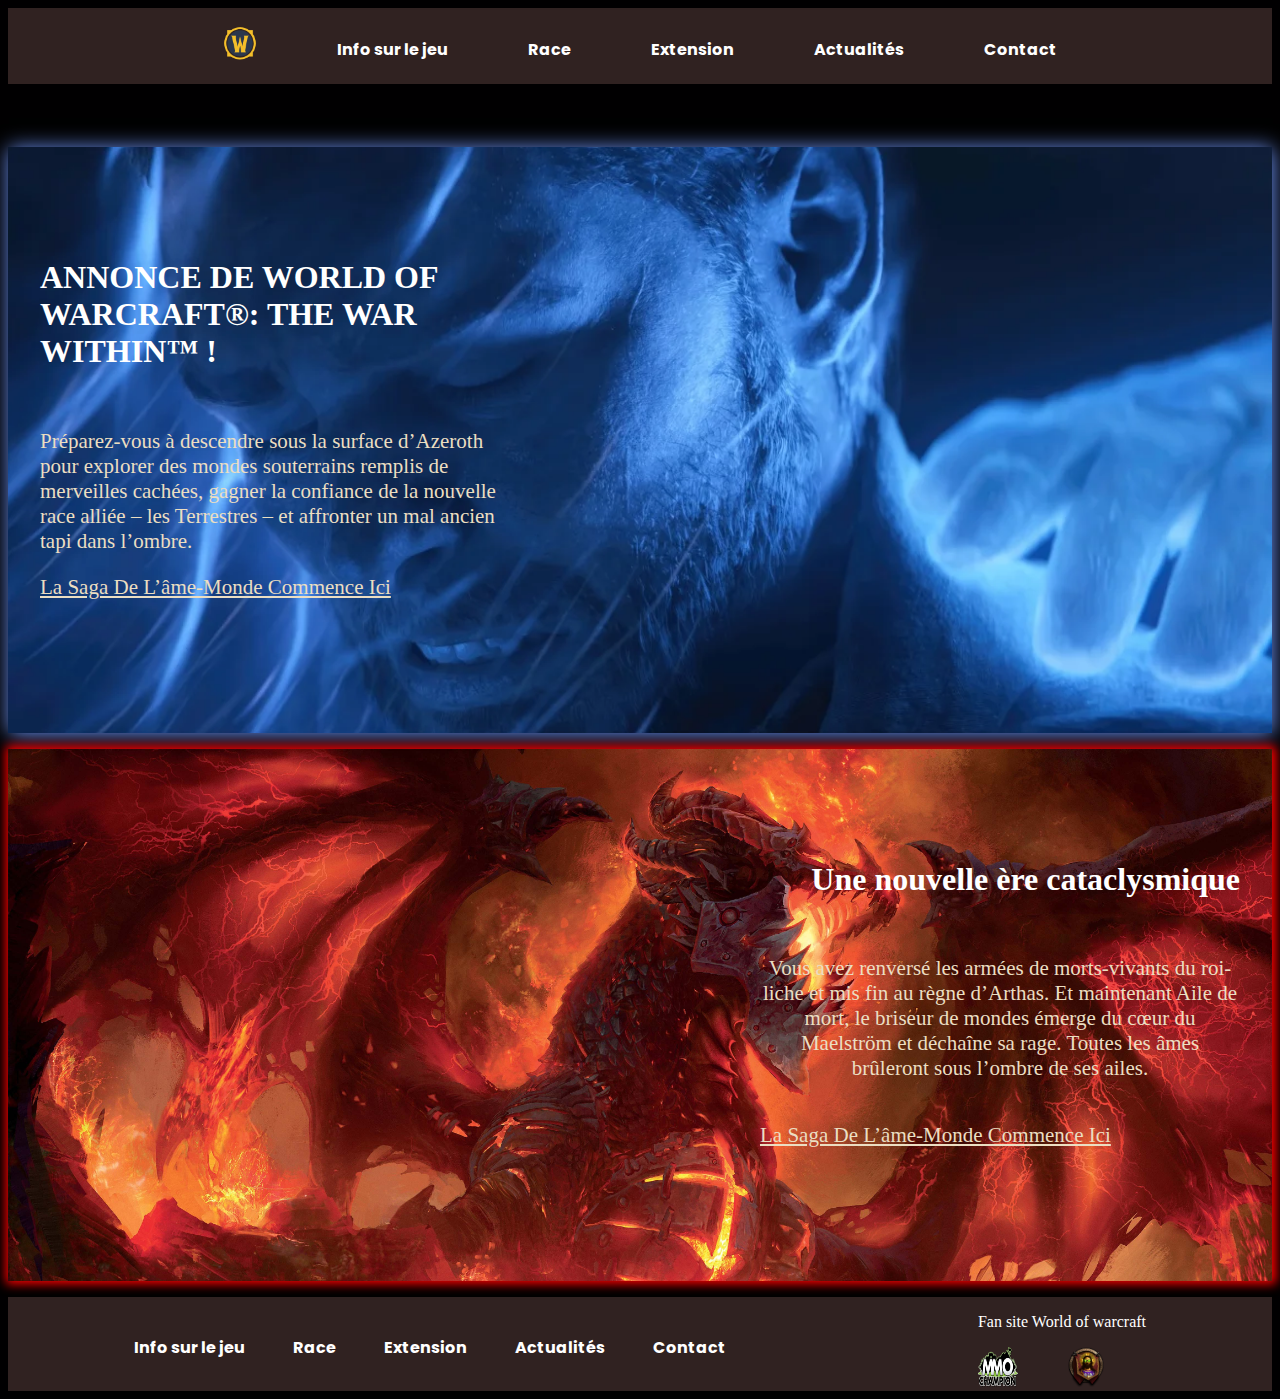
<file: index.html>
<!DOCTYPE html>
<html lang="fr">

<head>
    <meta charset="UTF-8">
    <meta http-equiv="X-UA-Compatible" content="IE=edge">
    <meta name="viewport" content="width=device-width, initial-scale=1.0">
    <link rel="stylesheet" href="fansite.css">
    <title>Accueil</title>
</head>

<body>
    <header class="d--flex ai--c jc--sa f--wrap">
        <nav class="navbar d--flex ">  
            <ul class="navbar__links d--flex ai--c">    
                <a href="index.html" aria-label="lien vers info">
                    <button class="logo" type="submit">
                        <img class="d--flex as--c" src="images/wow.png" alt="bouton wow" height="40">
                    </button>
                </a>
                <li class="navbar__link d--flex"><a href="index.html" aria-label="lien vers info">Info sur le jeu</a></li>
                <li class="navbar__link d--flex"><a href="race.html" aria-label="lien vers compte">Race</a></li>
                <li class="navbar__link d--flex"><a href="extension.html" aria-label="lien vers extension">Extension</a></li>
                <li class="navbar__link d--flex"><a href="actualite.html" aria-label="lien vers Actualités">Actualités</a></li>
                <li class="navbar__link d--flex"><a href="contact.html" aria-label="lien vers contact">Contact</a></li>
            </ul>   
          </nav>
    </header>

    <main class="main-index">    
        <div class="premier-contenair d--flex f--wrap fd--c">
            <h1 class="titre-article d--flex">ANNONCE DE WORLD OF WARCRAFT®: THE WAR WITHIN™ !</h1>
            <div class="premierpost d--flex f--wrap fd--c ac--c">
                <article class=" description-un">
                       <p>Préparez-vous à descendre sous la surface d’Azeroth pour explorer des mondes souterrains remplis de merveilles cachées, 
                        gagner la confiance de la nouvelle race alliée – les Terrestres – et affronter un mal ancien tapi dans l’ombre.</p>
                   <p class="titrep"><a href="actualite.html">La Saga De L’âme-Monde Commence Ici</a></p>
                </article>
            </div>   
        </div>

        <div class="second-contenair d--flex fd--c">
            <h1 class="d--flex jc--e">Une nouvelle ère cataclysmique</h1>
            <div class="secondpost d--flex as--e">
                <article class=" description-deux d--flex jc--e fd--c ai--e">
                       <p>Vous avez renversé les armées de morts-vivants du roi-liche et mis fin au règne d’Arthas.
                         Et maintenant Aile de mort, le briseur de mondes émerge du cœur du Maelström et déchaîne sa rage. 
                        Toutes les âmes brûleront sous l’ombre de ses ailes.
                    </p>
                   <p class="titrep d--flex" ><a href="extension.html">La Saga De L’âme-Monde Commence Ici</a></p>
                </article>
            </div>   
        </div>
    </main>

    <footer class="d--flex jc--sa">
        <ul class="footer-lien">
            <li class="navbar__link d--flex"><a href="index.html" aria-label="lien vers info">Info sur le jeu</a></li>
            <li class="navbar__link d--flex"><a href="race.html" aria-label="lien vers compte">Race</a></li>
            <li class="navbar__link d--flex"><a href="extension.html" aria-label="lien vers extension">Extension</a></li>
            <li class="navbar__link d--flex"><a href="actualite.html" aria-label="lien vers Actualités">Actualités</a></li>
            <li class="navbar__link d--flex"><a href="contact.html" aria-label="lien vers contact">Contact</a></li>
        </ul>
        <div class="fan-site">
            <div>
                <p>Fan site World of warcraft</p>
            </div>
            <div class="icone-footer d--flex ai--c">
                <a href="https://www.mmo-champion.com/content/" target="_blank"><img src="images/mmo.webp" width="40" height="40" alt="site mmo champion"></a>
                <a href="https://www.mamytwink.com/" target="_blank"><img src="images/mamy.png" width="40" height="40" alt="site mamytwink"></a>
            </div>
        </div>
    </footer>
</body>

</html>
</file>
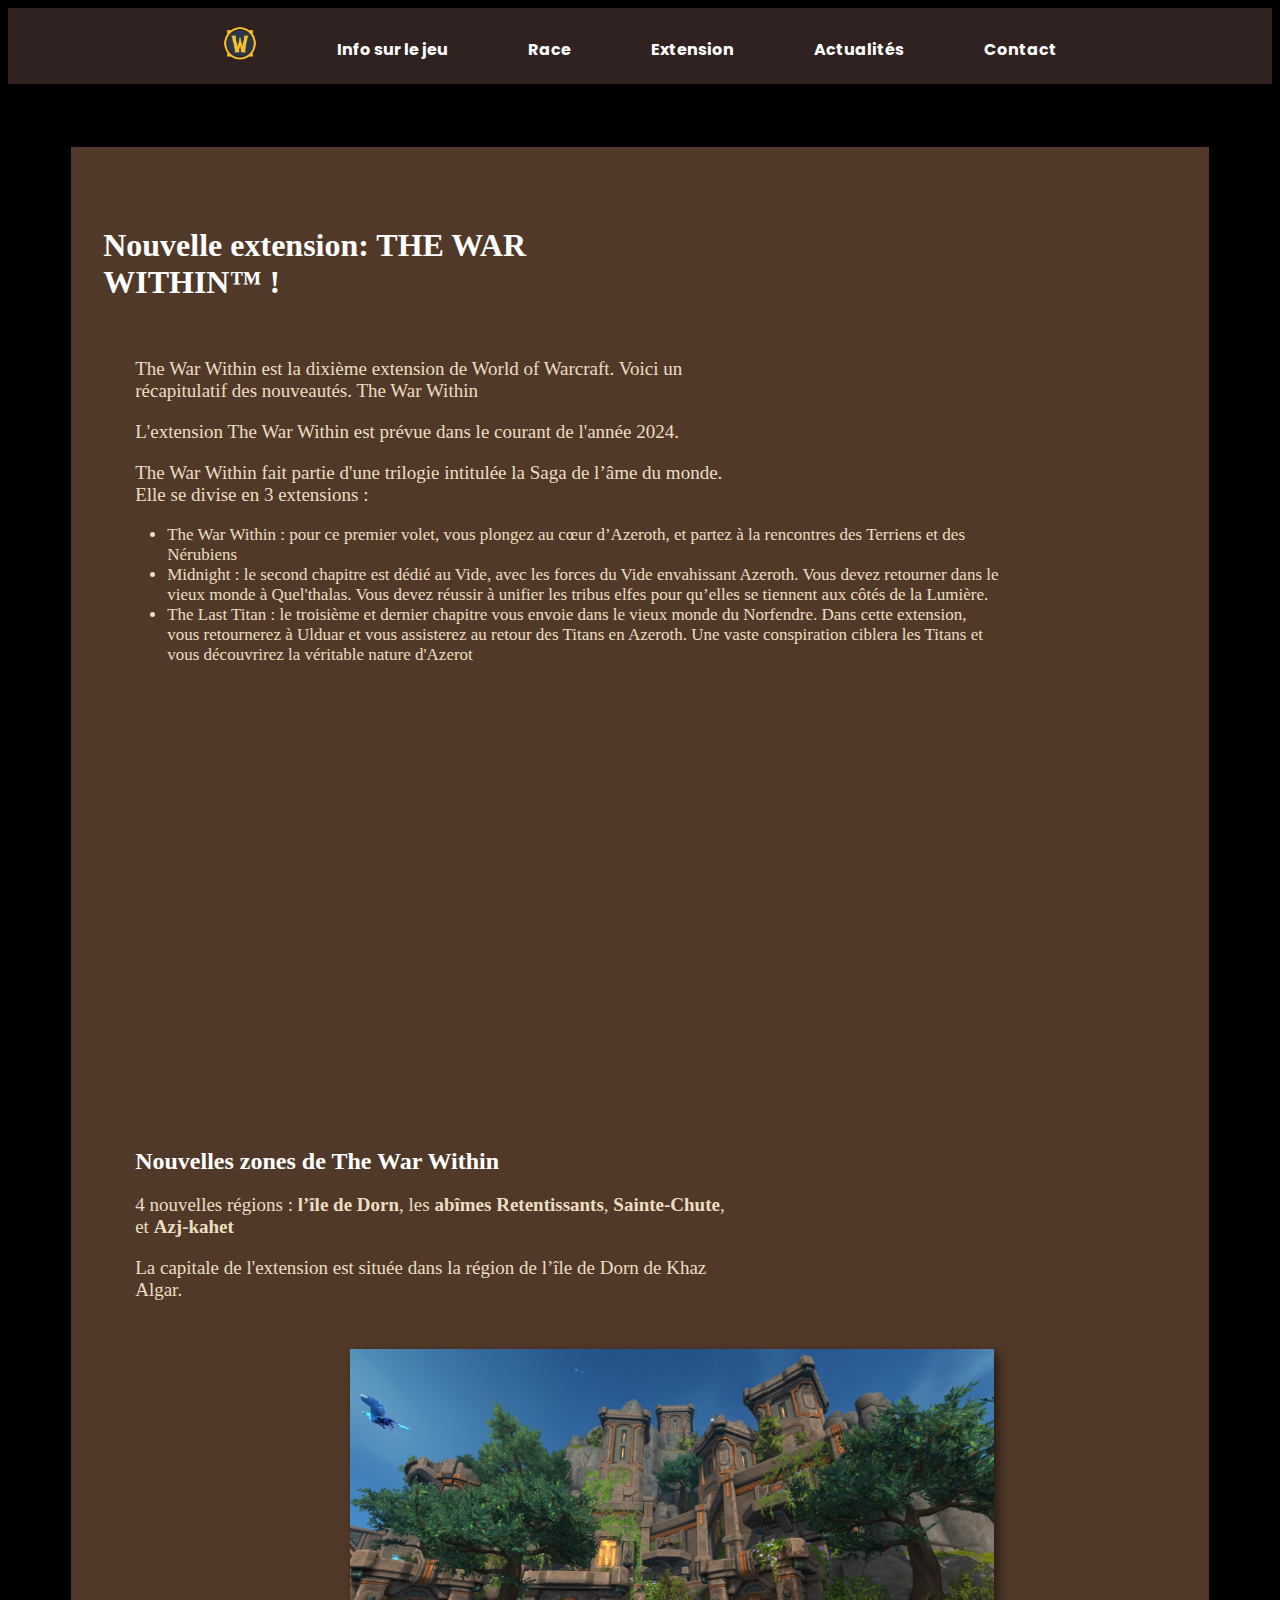
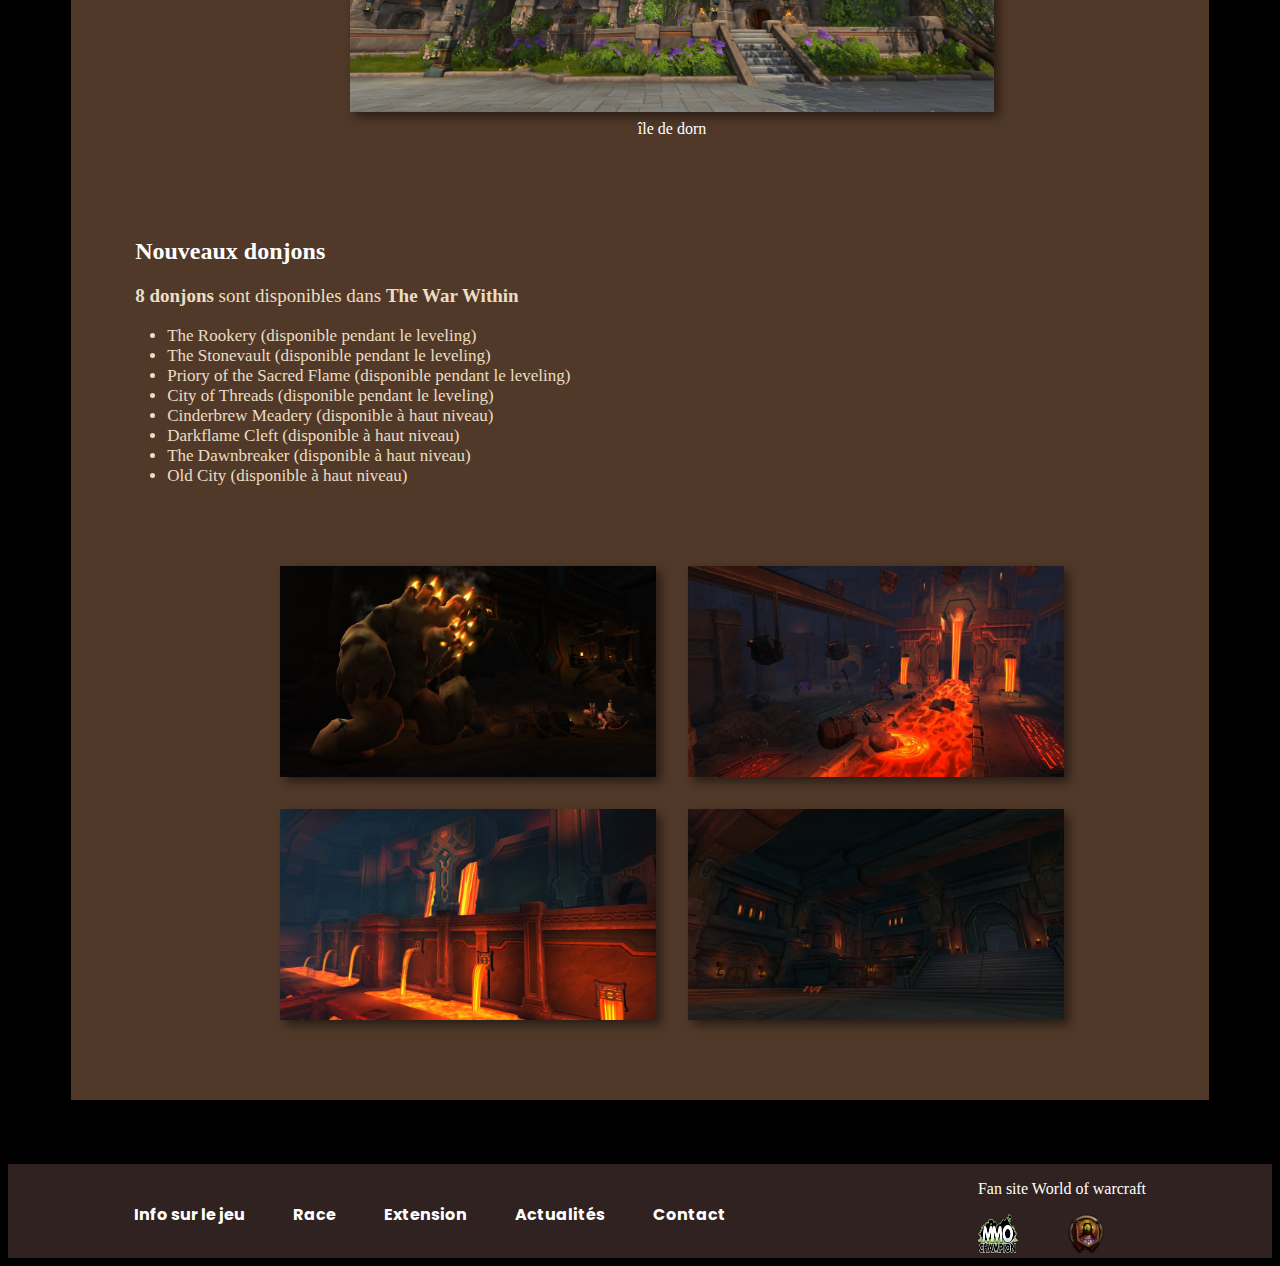
<file: actualite.html>
<!DOCTYPE html>
<html lang="fr">

<head>
    <meta charset="UTF-8">
    <meta http-equiv="X-UA-Compatible" content="IE=edge">
    <meta name="viewport" content="width=device-width, initial-scale=1.0">
    <link rel="stylesheet" href="fansite.css">
    <title>Accueil</title>
</head>

<body>
    <header class="d--flex ai--c jc--sa f--wrap">
        <nav class="navbar d--flex ">  
            <ul class="navbar__links d--flex ai--c">   
                <a href="index.html" aria-label="lien vers info">
                    <button class="logo" type="submit">
                        <img class="d--flex as--c" src="images/wow.png" alt="bouton wow" height="40">
                    </button>
                </a>
                <li class="navbar__link d--flex"><a href="index.html" aria-label="lien vers info">Info sur le jeu</a></li>
                <li class="navbar__link d--flex"><a href="race.html" aria-label="lien vers compte">Race</a></li>
                <li class="navbar__link d--flex"><a href="extension.html" aria-label="lien vers extension">Extension</a></li>
                <li class="navbar__link d--flex"><a href="actualite.html" aria-label="lien vers Actualités">Actualités</a></li>
                <li class="navbar__link d--flex"><a href="contact.html" aria-label="lien vers contact">Contact</a></li>
            </ul>   
          </nav>
    </header>

    <main class="main-actu">
        <div class="actu-contenair d--flex f--wrap fd--c">
            <h1 class="titre-extension d--flex">Nouvelle extension: THE WAR WITHIN™ !</h1>
            <div class="premierpost d--flex f--wrap fd--c ac--c">
                <article class=" new-ext">
                       <p>The War Within est la dixième extension de World of Warcraft. Voici un récapitulatif des nouveautés.
                        The War Within</p>
                        <p>L'extension The War Within est prévue dans le courant de l'année 2024.</p>
                        <p>The War Within fait partie d'une trilogie intitulée la Saga de l’âme du monde. Elle se divise en 3 extensions :</p>
                            <ul>
                                <li>The War Within : pour ce premier volet, vous plongez au cœur d’Azeroth, 
                                    et partez à la rencontres des Terriens et des Nérubiens
                                </li>
                                <li>Midnight : le second chapitre est dédié au Vide, avec les forces du Vide envahissant Azeroth.
                                     Vous devez retourner dans le vieux monde à Quel'thalas. 
                                     Vous devez réussir à unifier les tribus elfes pour qu’elles se tiennent aux côtés de la Lumière.
                                </li>
                                <li>The Last Titan : le troisième et dernier chapitre vous envoie dans le vieux monde du Norfendre. 
                                    Dans cette extension, vous retournerez à Ulduar et vous assisterez au retour des Titans en Azeroth.
                                     Une vaste conspiration ciblera les Titans et vous découvrirez la véritable nature d'Azerot
                                </li>
                            </ul>
                </article>

                 <div class="cinematic">
                    <iframe class="video-trois" width="560" height="315" src="https://www.youtube.com/embed/o03STclgxSc" frameborder="0" allowfullscreen></iframe>
                </div>

                <article class=" new-ext">
                     <h2>Nouvelles zones de The War Within</h2>
                        <p>4 nouvelles régions : <b>l’île de Dorn</b>, les <b>abîmes Retentissants</b>, <b>Sainte-Chute</b>, et <b>Azj-kahet</b></p>
                        <p>La capitale de l'extension est située dans la région de l’île de Dorn de Khaz Algar.</p>
                        <div class="dorn d--flex fd--c ai--c">
                            <img src="images/ile-de-dorn-04.jpg" alt="ile dorn" width="60%">
                            <figcaption>île de dorn </figcaption>
                        </div> 
                </article>

                 <article class="new-ext art3">
                    <h2>Nouveaux donjons</h2>
                     <p><b>8 donjons</b> sont disponibles dans <b>The War Within</b></p>
                        <ul>
                            <li>The Rookery (disponible pendant le leveling)</li>
                            <li>The Stonevault (disponible pendant le leveling)</li>
                            <li>Priory of the Sacred Flame (disponible pendant le leveling)</li>
                            <li>City of Threads (disponible pendant le leveling)</li>
                            <li>Cinderbrew Meadery (disponible à haut niveau)</li>
                            <li>Darkflame Cleft (disponible à haut niveau)</li>
                            <li>The Dawnbreaker (disponible à haut niveau)</li>
                            <li>Old City (disponible à haut niveau)</li>
                        </ul>
                    <div class="donjon d--flex f--wrap jc--c">
                        <img src="images/donjon-the-war-within-04.jpg" width="35%" alt="image donjon">
                        <img src="images/donjon-the-war-within-03.jpg" width="35%" alt="image donjon">
                        <img src="images/donjon-the-war-within-02.jpg" width="35%" alt="image donjon">
                        <img src="images/donjon-the-war-within-01.jpg" width="35%" alt="image donjon">
                    </div>
                </article>
            </div>   
        </div>
    </main>

    <footer class="d--flex jc--sa">
        <ul class="footer-lien">
            <li class="navbar__link d--flex"><a href="index.html" aria-label="lien vers info">Info sur le jeu</a></li>
            <li class="navbar__link d--flex"><a href="race.html" aria-label="lien vers compte">Race</a></li>
            <li class="navbar__link d--flex"><a href="extension.html" aria-label="lien vers extension">Extension</a></li>
            <li class="navbar__link d--flex"><a href="actualite.html" aria-label="lien vers Actualités">Actualités</a></li>
            <li class="navbar__link d--flex"><a href="contact.html" aria-label="lien vers contact">Contact</a></li>
        </ul>
        <div class="fan-site">
            <div>
                <p>Fan site World of warcraft</p>
            </div>
            <div class="icone-footer d--flex ai--c">
                <a href="https://www.mmo-champion.com/content/" target="_blank"><img src="images/mmo.webp" width="40" height="40" alt="site mmo champion"></a>
                <a href="https://www.mamytwink.com/" target="_blank"><img src="images/mamy.png" width="40" height="40" alt="site mamytwink"></a>
            </div>
        </div>
    </footer>
</body>

</html>
</file>
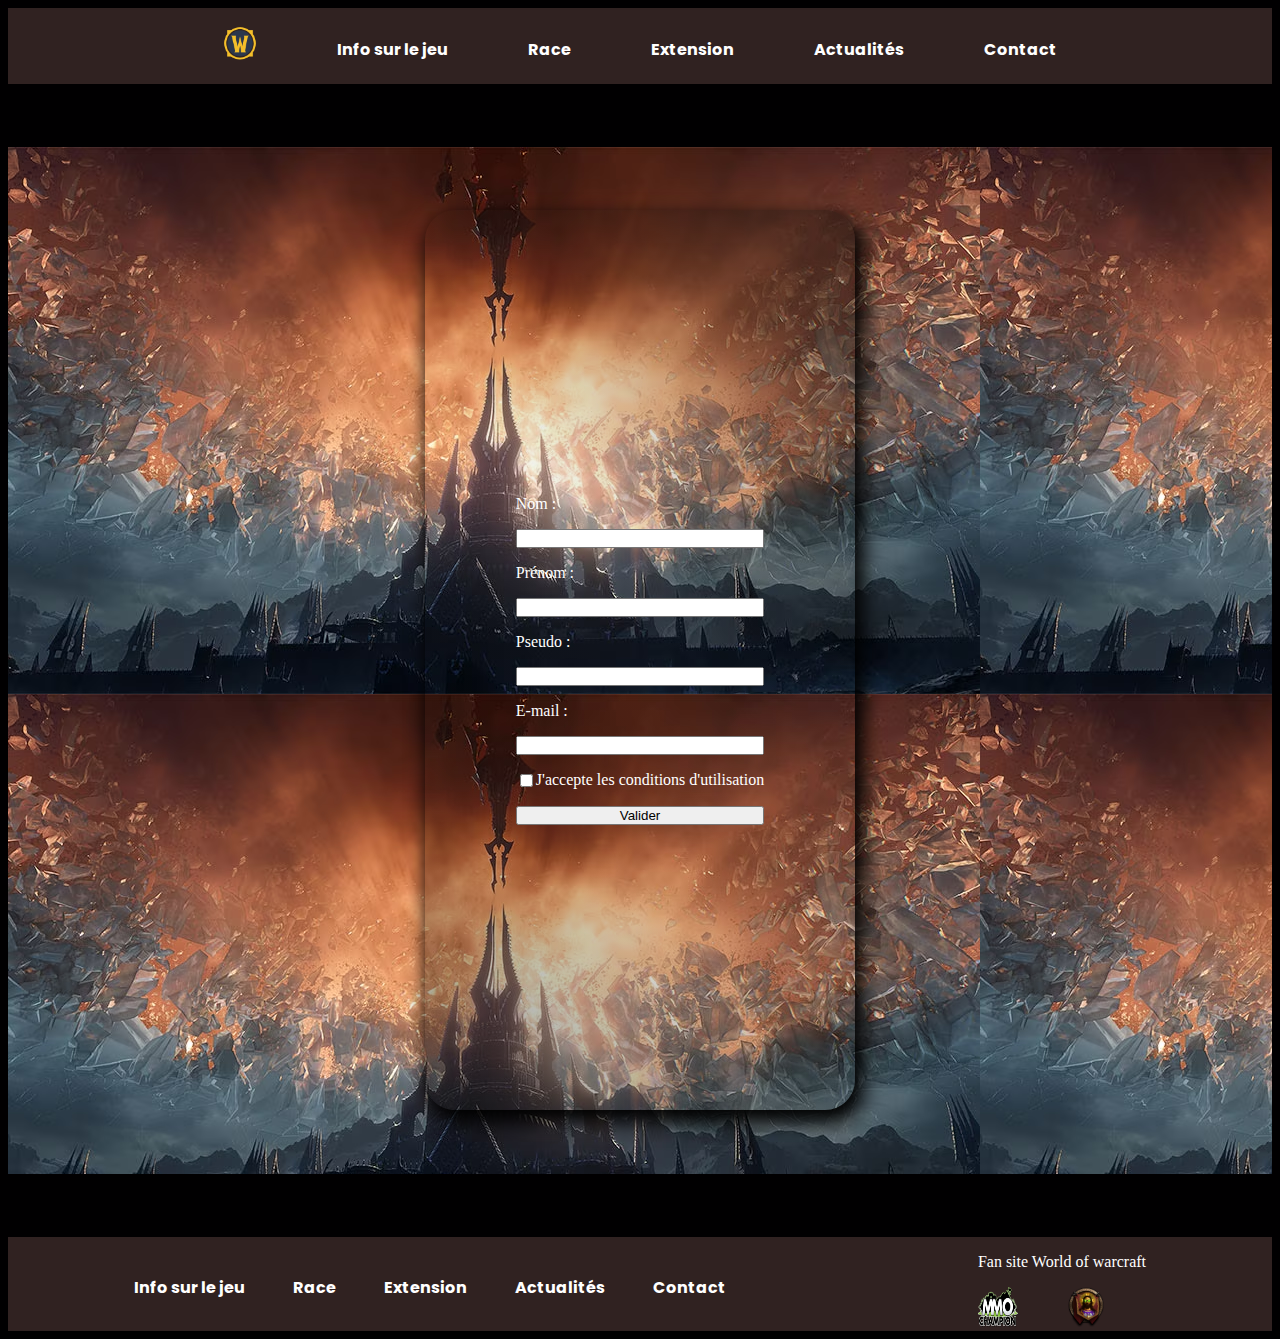
<file: contact.html>
<!DOCTYPE html>
<html lang="fr">

<head>
    <meta charset="UTF-8">
    <meta http-equiv="X-UA-Compatible" content="IE=edge">
    <meta name="viewport" content="width=device-width, initial-scale=1.0">
    <link rel="stylesheet" href="fansite.css">
    <title>Accueil</title>
</head>

<body>
    <header class="d--flex ai--c jc--sa f--wrap">
        <nav class="navbar d--flex ">  
            <ul class="navbar__links d--flex ai--c">   
                <a href="index.html" aria-label="lien vers info">
                    <button class="logo" type="submit">
                        <img class="d--flex as--c" src="images/wow.png" alt="bouton wow" height="40">
                    </button>
                </a>
                <li class="navbar__link d--flex"><a href="index.html" aria-label="lien vers info">Info sur le jeu</a></li>
                <li class="navbar__link d--flex"><a href="race.html" aria-label="lien vers compte">Race</a></li>
                <li class="navbar__link d--flex"><a href="extension.html" aria-label="lien vers extension">Extension</a></li>
                <li class="navbar__link d--flex"><a href="actualite.html" aria-label="lien vers Actualités">Actualités</a></li>
                <li class="navbar__link d--flex"><a href="contact.html" aria-label="lien vers contact">Contact</a></li>
            </ul>   
          </nav>
    </header>

    <main class="main-contact">
        <div class="contact-contenair d--flex f--wrap fd--c">
            <div class="formulaire d--flex ai--c jc--c">
                <form class="form-contact" method="post">
                <label for="nom">Nom :</label>
                <input type="text" name="nom" id="nom" required>
            
                <label for="prenom">Prénom :</label>
                <input type="text" name="prenom" id="prenom" required>

                <label for="pseudo">Pseudo :</label>
                <input type="text" name="pseudo" id="pseudo" required>
                
                <label for="email">E-mail :</label>
                <input type="email" id="email" name="email" required>
            
                <div class="d--flex">
                <input type="checkbox" name="accepte" id="accepte" required>
                <label class="accept" for="accepte">J'accepte les conditions d'utilisation</label>
                </div>
            
                <input class="sub" type="submit" value="Valider">
                </form>
            </div> 
        </div>
    </main>

    <footer class="d--flex jc--sa">
        <ul class="footer-lien">
            <li class="navbar__link d--flex"><a href="index.html" aria-label="lien vers info">Info sur le jeu</a></li>
            <li class="navbar__link d--flex"><a href="race.html" aria-label="lien vers compte">Race</a></li>
            <li class="navbar__link d--flex"><a href="extension.html" aria-label="lien vers extension">Extension</a></li>
            <li class="navbar__link d--flex"><a href="actualite.html" aria-label="lien vers Actualités">Actualités</a></li>
            <li class="navbar__link d--flex"><a href="contact.html" aria-label="lien vers contact">Contact</a></li>
        </ul>
        <div class="fan-site">
            <div>
                <p>Fan site World of warcraft</p>
            </div>
            <div class="icone-footer d--flex ai--c">
                <a href="https://www.mmo-champion.com/content/" target="_blank"><img src="images/mmo.webp" width="40" height="40" alt="site mmo champion"></a>
                <a href="https://www.mamytwink.com/" target="_blank"><img src="images/mamy.png" width="40" height="40" alt="site mamytwink"></a>
            </div>
        </div>
    </footer>
</body>

</html>
</file>
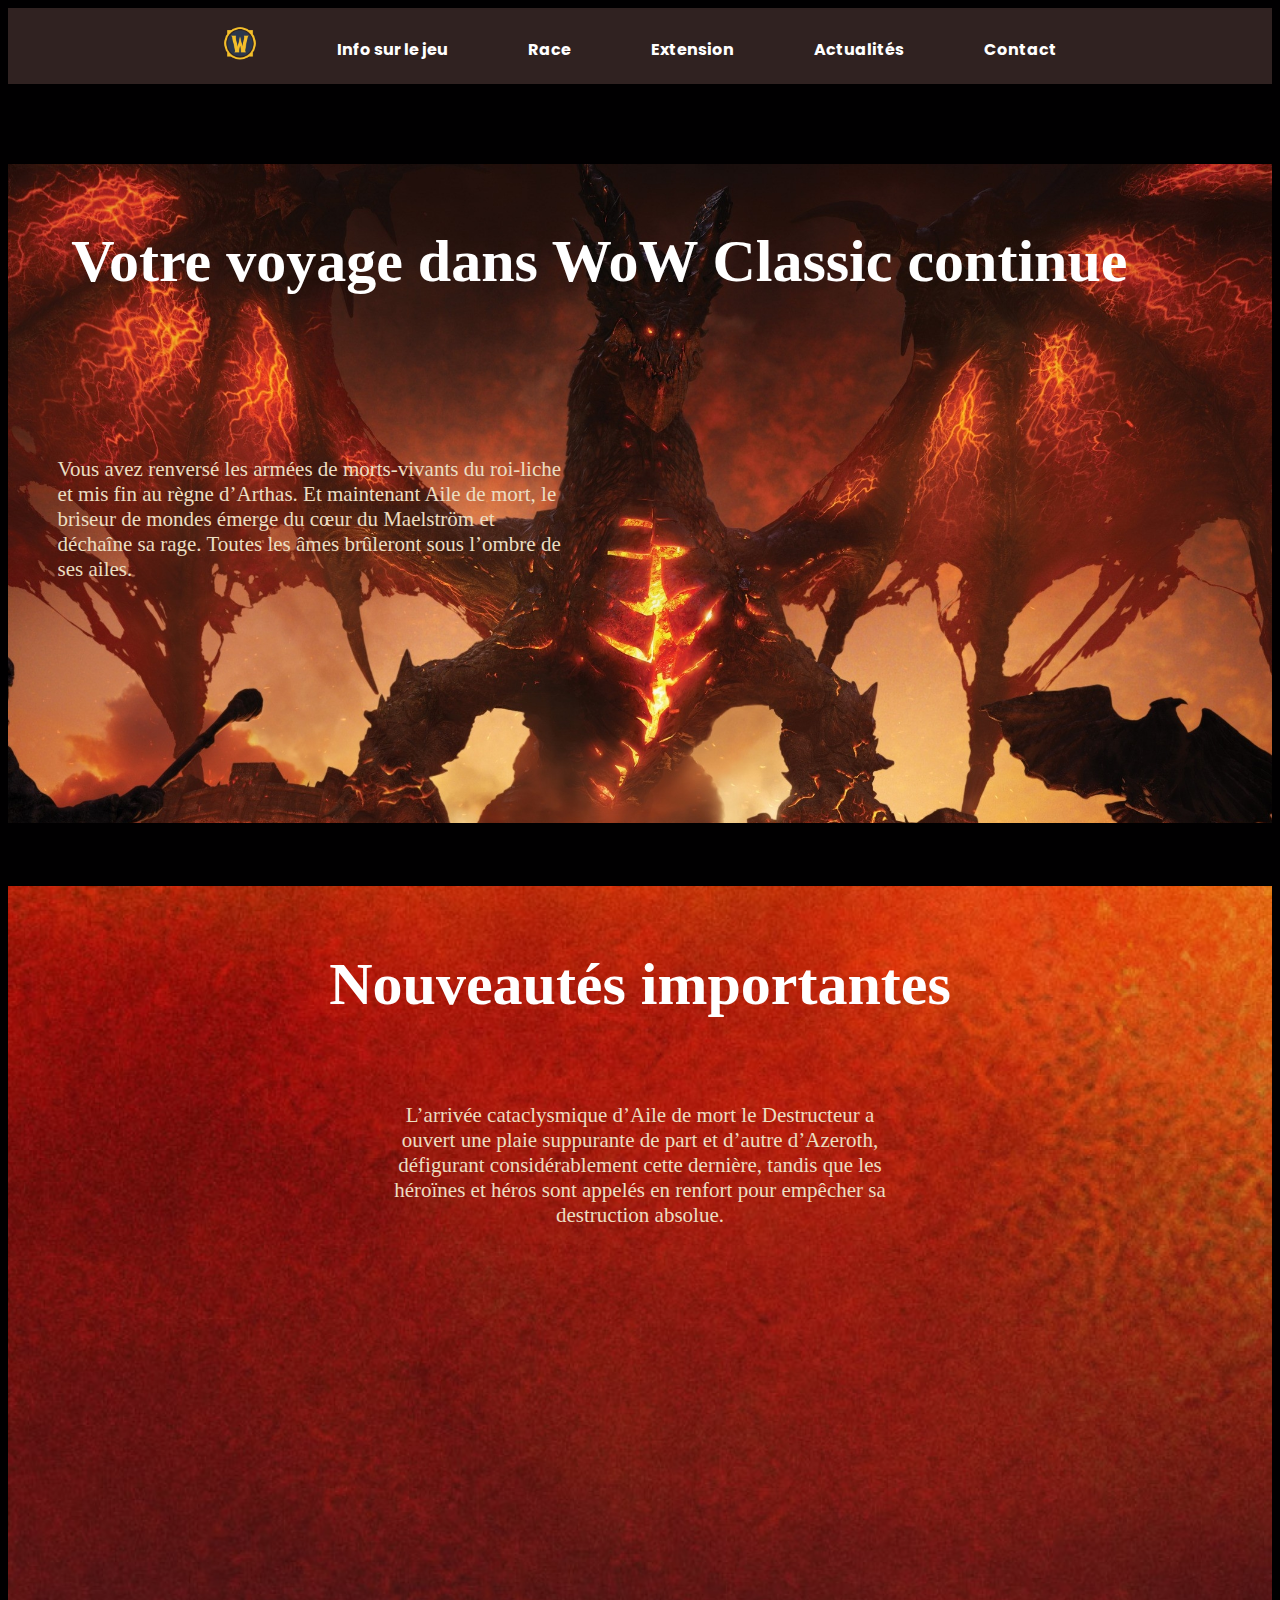
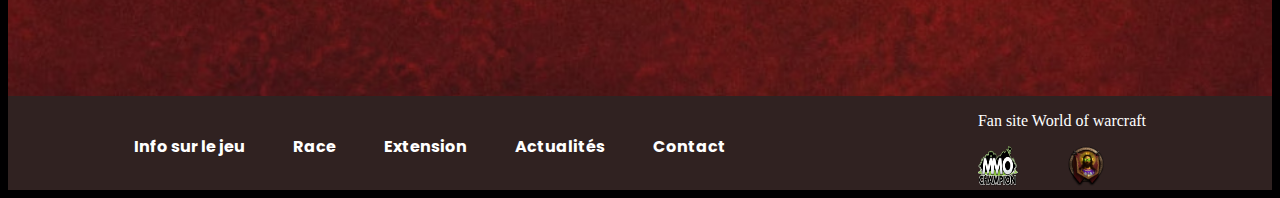
<file: extension.html>
<!DOCTYPE html>
<html lang="fr">

<head>
    <meta charset="UTF-8">
    <meta http-equiv="X-UA-Compatible" content="IE=edge">
    <meta name="viewport" content="width=device-width, initial-scale=1.0">
    <link rel="stylesheet" href="fansite.css">
    <title>Accueil</title>
</head>

<body>
    <header class="d--flex ai--c jc--sa f--wrap">
        <nav class="navbar d--flex ">  
            <ul class="navbar__links d--flex ai--c">    
                <a href="index.html" aria-label="lien vers info">
                    <button class="logo" type="submit">
                        <img class="d--flex as--c" src="images/wow.png" alt="bouton wow" height="40">
                    </button>
                </a>
                <li class="navbar__link d--flex"><a href="index.html" aria-label="lien vers info">Info sur le jeu</a></li>
                <li class="navbar__link d--flex"><a href="race.html" aria-label="lien vers compte">Race</a></li>
                <li class="navbar__link d--flex"><a href="extension.html" aria-label="lien vers extension">Extension</a></li>
                <li class="navbar__link d--flex"><a href="actualite.html" aria-label="lien vers Actualités">Actualités</a></li>
                <li class="navbar__link d--flex"><a href="contact.html" aria-label="lien vers contact">Contact</a></li>
            </ul>   
          </nav>
    </header>

    <main class="main-extension"> 
        <div class="ext-contenair d--flex f--wrap fd--c">
            <h1 class="titre-article-ext d--flex">Votre voyage dans WoW Classic continue</h1>
            <div class="premierpost d--flex f--wrap fd--c ac--c">
                <article class=" description-un d--flex ai--c jc--sa">
                    <p>Vous avez renversé les armées de morts-vivants du roi-liche et mis fin au règne d’Arthas.
                         Et maintenant Aile de mort, le briseur de mondes émerge du cœur du Maelström et déchaîne sa rage.
                        Toutes les âmes brûleront sous l’ombre de ses ailes.
                    </p>
                    <div class="cinematic">
                        <iframe class="video" width="560" height="315" src="https://www.youtube.com/embed/2HyACTOLig8" frameborder="0" allowfullscreen></iframe>
                    </div>
                </article>
            </div>   
        </div>

        <div class="deuxiemepost">
            <article class=" description-deux d--flex ai--c fd--c">
                <h1 class="titre-article2-ext d--flex">Nouveautés importantes</h1>
                    <p>L’arrivée cataclysmique d’Aile de mort le Destructeur a ouvert une plaie suppurante de part et d’autre d’Azeroth,
                        défigurant considérablement cette dernière, 
                        tandis que les héroïnes et héros sont appelés en renfort pour empêcher sa destruction absolue.</p>
                <div class="cinematic">
                    <iframe class="video-deux" width="560" height="315" src="https://www.youtube.com/embed/Wq4Y7ztznKc" frameborder="0" allowfullscreen></iframe>
                </div>
            </article>
        </div> 
    </main>

    <footer class="d--flex jc--sa">
        <ul class="footer-lien">
            <li class="navbar__link d--flex"><a href="index.html" aria-label="lien vers info">Info sur le jeu</a></li>
            <li class="navbar__link d--flex"><a href="race.html" aria-label="lien vers compte">Race</a></li>
            <li class="navbar__link d--flex"><a href="extension.html" aria-label="lien vers extension">Extension</a></li>
            <li class="navbar__link d--flex"><a href="actualite.html" aria-label="lien vers Actualités">Actualités</a></li>
            <li class="navbar__link d--flex"><a href="contact.html" aria-label="lien vers contact">Contact</a></li>
        </ul>
        <div class="fan-site">
            <div>
                <p>Fan site World of warcraft</p>
            </div>
            <div class="icone-footer d--flex ai--c">
                <a href="https://www.mmo-champion.com/content/" target="_blank"><img src="images/mmo.webp" width="40" height="40" alt="site mmo champion"></a>
                <a href="https://www.mamytwink.com/" target="_blank"><img src="images/mamy.png" width="40" height="40" alt="site mamytwink"></a>
            </div>
        </div>
    </footer>
</body>

</html>
</file>
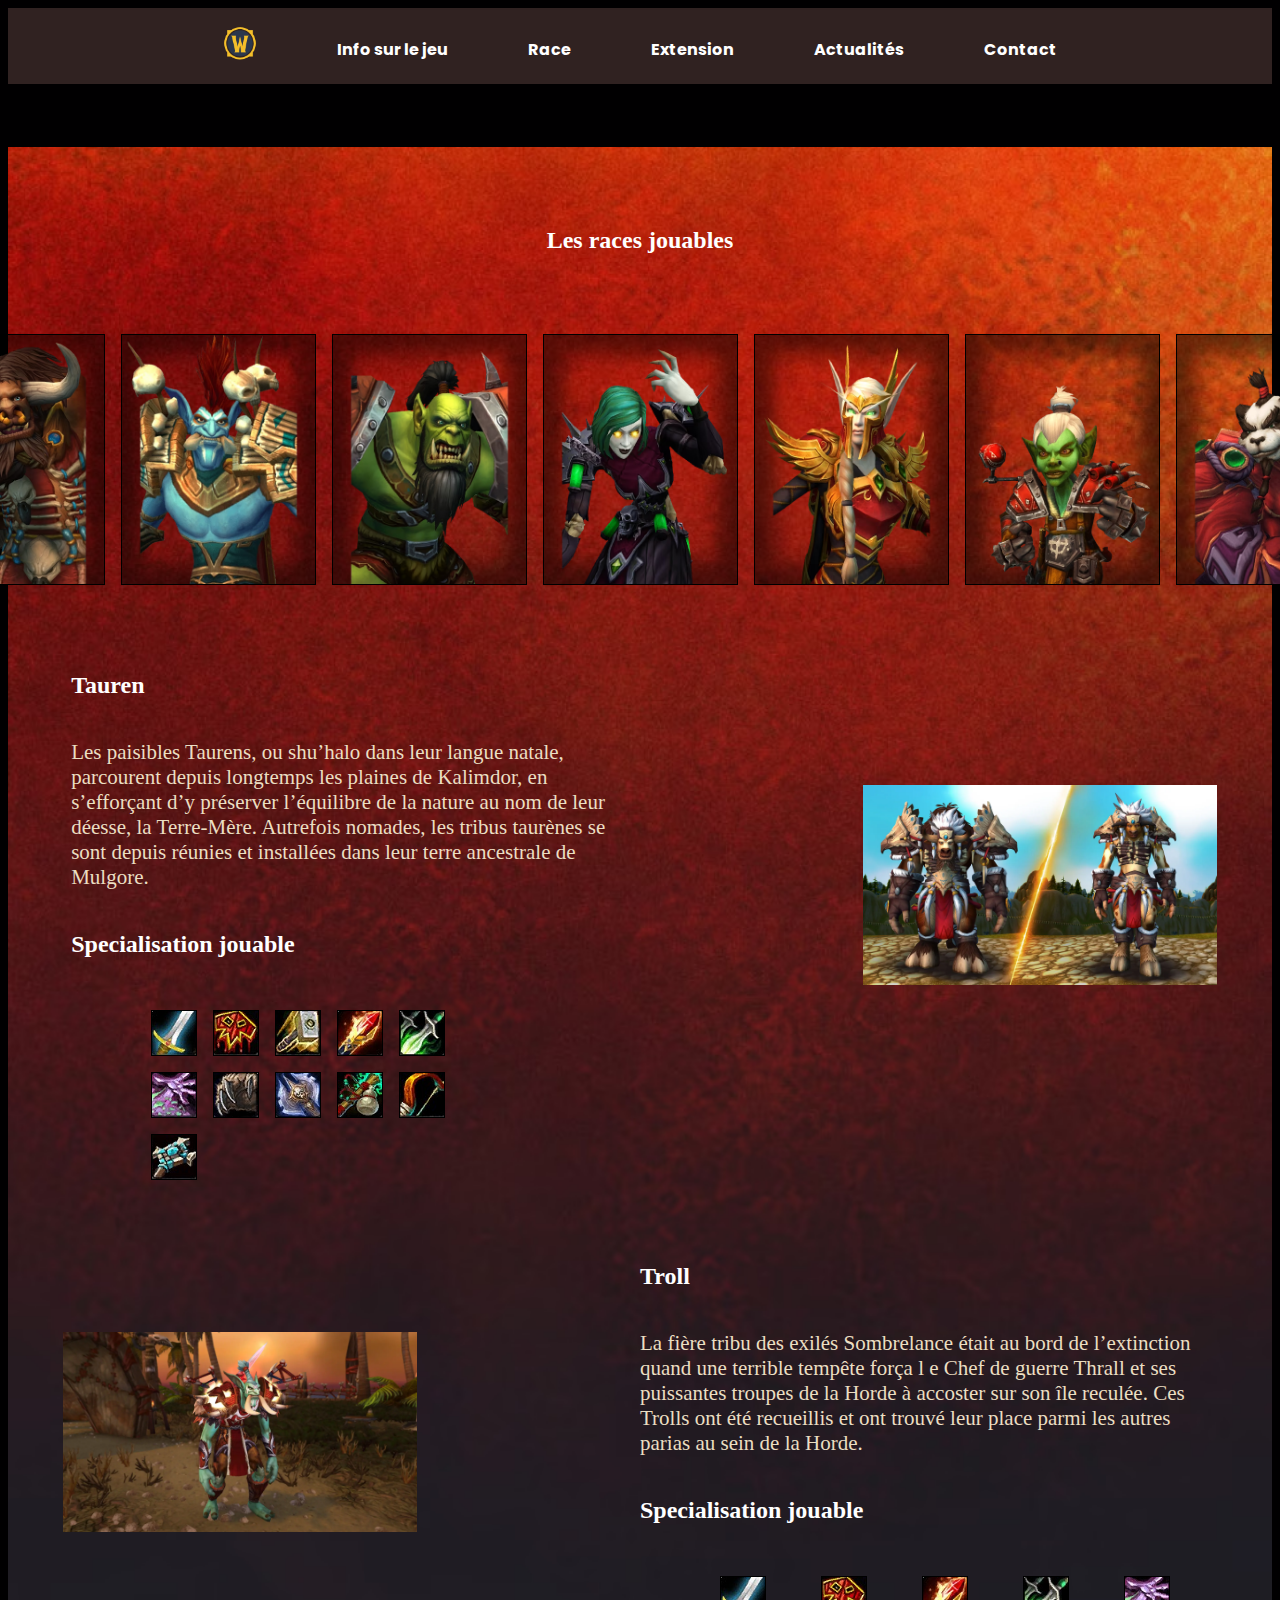
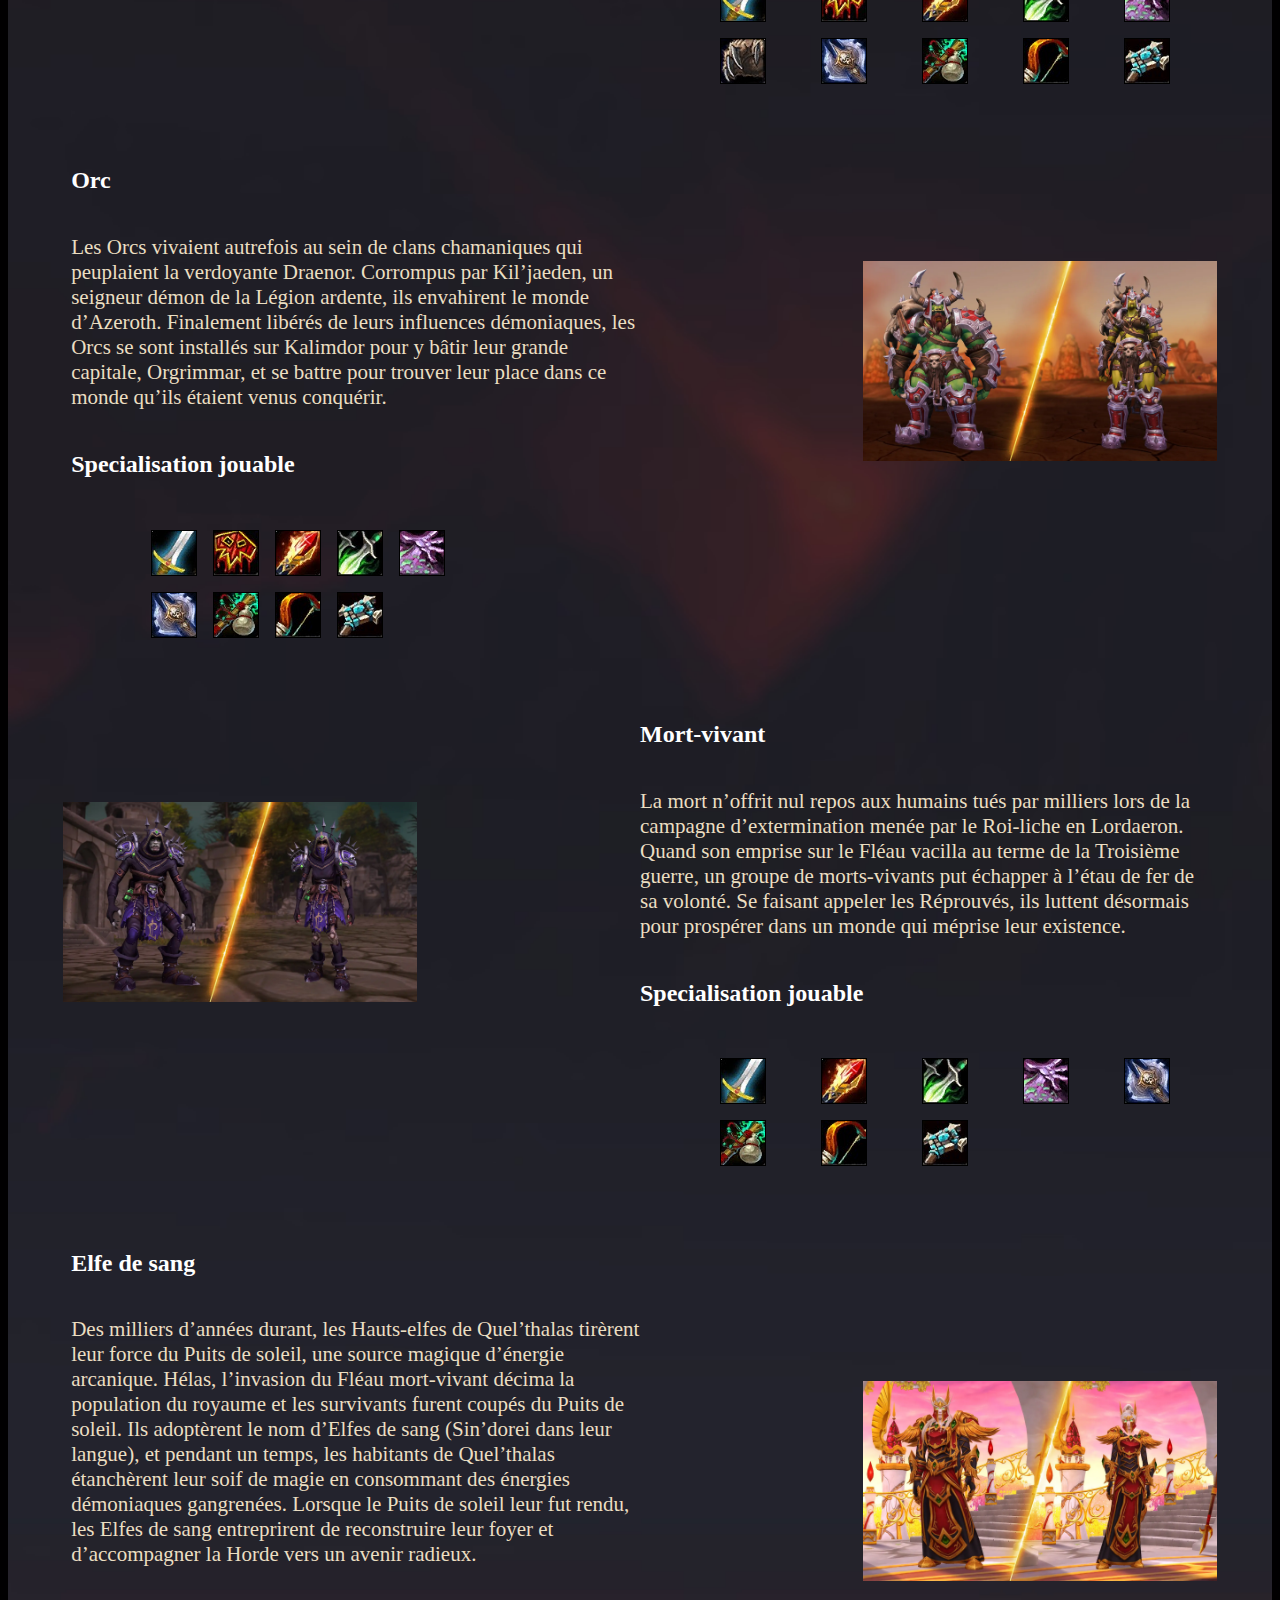
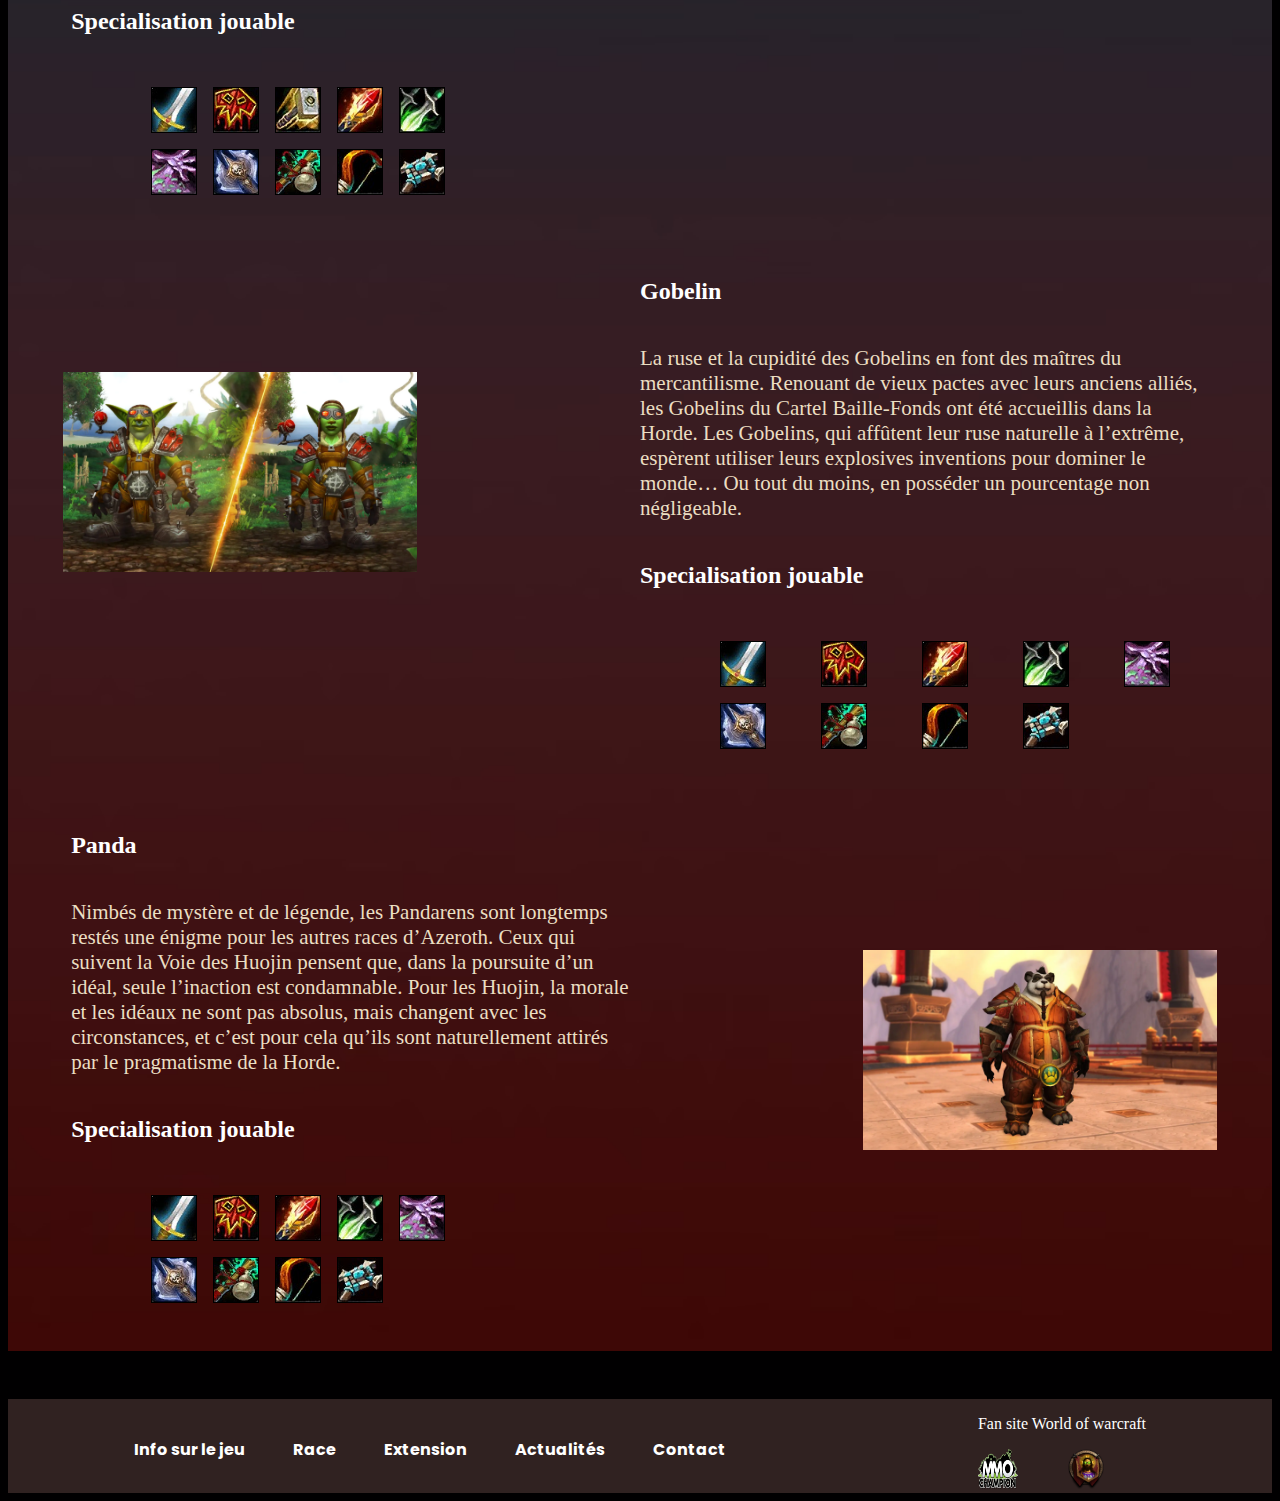
<file: race.html>
<!DOCTYPE html>
<html lang="fr">

<head>
    <meta charset="UTF-8">
    <meta http-equiv="X-UA-Compatible" content="IE=edge">
    <meta name="viewport" content="width=device-width, initial-scale=1.0">
    <link rel="stylesheet" href="fansite.css">
    <title>Accueil</title>
</head>

<body>
    <header class="d--flex ai--c jc--sa f--wrap">
        <nav class="navbar d--flex ">  
            <ul class="navbar__links d--flex ai--c">    
                <a href="index.html" aria-label="lien vers info">
                    <button class="logo" type="submit">
                        <img class="d--flex as--c" src="images/wow.png" alt="bouton wow" height="40">
                    </button>
                </a>
                <li class="navbar__link d--flex"><a href="index.html" aria-label="lien vers info">Info sur le jeu</a></li>
                <li class="navbar__link d--flex"><a href="race.html" aria-label="lien vers compte">Race</a></li>
                <li class="navbar__link d--flex"><a href="extension.html" aria-label="lien vers extension">Extension</a></li>
                <li class="navbar__link d--flex"><a href="actualite.html" aria-label="lien vers Actualités">Actualités</a></li>
                <li class="navbar__link d--flex"><a href="contact.html" aria-label="lien vers contact">Contact</a></li>
            </ul>   
          </nav>
    </header>

    <main class="main-extension"> 
        <div class="deuxiemepost">
            <article class="postrace d--flex ai--c fd--c">
                <h2 class="race-jouable d--flex">Les races jouables</h2>
                <div class="race-horde d--flex">
                <a href="#article-tauren"><img class="image-classe tauren" src="images/tauren.avif" width="195" height="251" alt="photo race"></a>
                <a href="#article-troll"><img class="image-classe tauren" src="images/troll.avif" width="195" height="251" alt="photo race"></a>
                <a href="#article-orc"><img class="image-classe tauren" src="images/orc.avif" width="195" height="251" alt="photo race"></a>
                <a href="#article-ud"><img class="image-classe tauren" src="images/ud.avif" width="195" height="251" alt="photo race"></a>
                <a href="#article-eds"><img class="image-classe tauren" src="images/eds.avif" width="195" height="251" alt="photo race"></a>
                <a href="#article-gobelin"><img class="image-classe tauren" src="images/gobelin.avif" width="195" height="251" alt="photo race"></a>
                <a href="#article-panda"><img class="image-classe tauren" src="images/panda.avif" width="195" height="251" alt="photo race"></a>
            </div>
            <div class="divrace d--flex ai--c">
                <article id="article-tauren">
                    <h2>Tauren</h2>
                    <p>Les paisibles Taurens, ou shu’halo dans leur langue natale, parcourent depuis longtemps les plaines de Kalimdor, 
                        en s’efforçant d’y préserver l’équilibre de la nature au nom de leur déesse, la Terre-Mère. 
                        Autrefois nomades, les tribus taurènes se sont depuis réunies et installées dans leur terre ancestrale de Mulgore.</p>
                    <h2>Specialisation jouable</h2> 
                        
                        <div class="spegauche">
                        <img class="image-classe" src="images/war.jpg" width="46" height="46" alt="photo spe">
                        <img class="image-classe" src="images/classicon_shaman.jpg" width="46" height="46" alt="photo spe">
                        <img class="image-classe" src="images/pal.jpg" width="46" height="46" alt="photo spe">
                        <img class="image-classe" src="images/mage.jpg" width="46" height="46" alt="photo spe">
                        <img class="image-classe" src="images/classicon_rogue.jpg" width="46" height="46" alt="photo spe">
                        <img class="image-classe" src="images/classicon_warlock.jpg" width="46" height="46" alt="photo spe">
                        <img class="image-classe" src="images/druid.jpg" width="46" height="46" alt="photo spe">
                        <img class="image-classe" src="images/spell_deathknight_classicon.jpg" width="46" height="46"  alt="photo spe">
                        <img class="image-classe" src="images/monk.jpg" width="46" height="46" alt="photo spe">
                        <img class="image-classe" src="images/hunt.jpg" width="46" height="46" alt="photo spe">
                        <img class="image-classe" src="images/priest.jpg" width="46" height="46" alt="photo spe">
                    </div>
                </article>
                <img src="images/tauren-photo.webp" width="354" height="200" alt="photo tauren"> 
            </div>

            <div class="divrace-droit d--flex jc--e ai--c">
                <img src="images/troll-photo.webp" width="354" height="200" alt="photo troll"> 
                <article id="article-troll">
                    <h2>Troll</h2>
                    <p>La fière tribu des exilés Sombrelance était au bord de l’extinction quand une terrible tempête força l
                        e Chef de guerre Thrall et ses puissantes troupes de la Horde à accoster sur son île reculée. 
                        Ces Trolls ont été recueillis et ont trouvé leur place parmi les autres parias au sein de la Horde.</p>                 
                    <h2>Specialisation jouable</h2> 
                    <div class="spe">  
                        <img class="image-classe" src="images/war.jpg" width="46" height="46" alt="photo spe">
                        <img class="image-classe" src="images/classicon_shaman.jpg" width="46" height="46" alt="photo spe">
                        <img class="image-classe" src="images/mage.jpg" width="46" height="46" alt="photo spe">
                        <img class="image-classe" src="images/classicon_rogue.jpg" width="46" height="46" alt="photo spe">
                        <img class="image-classe" src="images/classicon_warlock.jpg" width="46" height="46" alt="photo spe">
                        <img class="image-classe" src="images/druid.jpg" width="46" height="46" alt="photo spe">
                        <img class="image-classe" src="images/spell_deathknight_classicon.jpg" width="46" height="46"  alt="photo spe">
                        <img class="image-classe" src="images/monk.jpg" width="46" height="46" alt="photo spe">
                        <img class="image-classe" src="images/hunt.jpg" width="46" height="46" alt="photo spe">
                        <img class="image-classe" src="images/priest.jpg" width="46" height="46" alt="photo spe">
                    </div>
                   </article>
                </div>
             
                <div class="divrace d--flex ai--c">
                    <article id="article-orc">
                        <h2>Orc</h2>
                        <p>Les Orcs vivaient autrefois au sein de clans chamaniques qui peuplaient la verdoyante Draenor.
                            Corrompus par Kil’jaeden, un seigneur démon de la Légion ardente, ils envahirent le monde d’Azeroth.
                            Finalement libérés de leurs influences démoniaques, les Orcs se sont installés sur Kalimdor pour y bâtir
                            leur grande capitale, Orgrimmar, et se battre pour trouver leur place dans ce monde qu’ils étaient venus
                                conquérir.</p>
                        <h2>Specialisation jouable</h2>        
                        <div class="spegauche">
                            <img class="image-classe" src="images/war.jpg" width="46" height="46" alt="photo spe">
                            <img class="image-classe" src="images/classicon_shaman.jpg" width="46" height="46" alt="photo spe">
                            <img class="image-classe" src="images/mage.jpg" width="46" height="46" alt="photo spe">
                            <img class="image-classe" src="images/classicon_rogue.jpg" width="46" height="46" alt="photo spe">
                            <img class="image-classe" src="images/classicon_warlock.jpg" width="46" height="46" alt="photo spe">
                            <img class="image-classe" src="images/spell_deathknight_classicon.jpg" width="46" height="46"  alt="photo spe">
                            <img class="image-classe" src="images/monk.jpg" width="46" height="46" alt="photo spe">
                            <img class="image-classe" src="images/hunt.jpg" width="46" height="46" alt="photo spe">
                            <img class="image-classe" src="images/priest.jpg" width="46" height="46" alt="photo spe">
                        </div>
                    </article>
                    <img src="images/orc-photo.webp" width="354" height="200" alt="photo orc"> 
                </div>

                <div class="divrace-droit d--flex jc--e ai--c">
                    <img src="images/ud-photo.webp" width="354" height="200" alt="photo eds"> 
                    <article id="article-ud">
                        <h2>Mort-vivant</h2>
                        <p>La mort n’offrit nul repos aux humains tués par milliers lors de la campagne d’extermination menée par 
                            le Roi-liche en Lordaeron. Quand son emprise sur le Fléau vacilla au terme de la Troisième guerre, 
                            un groupe de morts-vivants put échapper à l’étau de fer de sa volonté. Se faisant appeler les Réprouvés,
                            ils luttent désormais pour prospérer dans un monde qui méprise leur existence.</p>                 
                        <h2>Specialisation jouable</h2> 
                        <div class="spe">  
                            <img class="image-classe" src="images/war.jpg" width="46" height="46" alt="photo spe">
                            <img class="image-classe" src="images/mage.jpg" width="46" height="46" alt="photo spe">
                            <img class="image-classe" src="images/classicon_rogue.jpg" width="46" height="46" alt="photo spe">
                            <img class="image-classe" src="images/classicon_warlock.jpg" width="46" height="46" alt="photo spe">
                            <img class="image-classe" src="images/spell_deathknight_classicon.jpg" width="46" height="46"  alt="photo spe">
                            <img class="image-classe" src="images/monk.jpg" width="46" height="46" alt="photo spe">
                            <img class="image-classe" src="images/hunt.jpg" width="46" height="46" alt="photo spe">
                            <img class="image-classe" src="images/priest.jpg" width="46" height="46" alt="photo spe">
                        </div>
                    </article>
                </div>

                <div class="divrace d--flex ai--c">
                    <article id="article-eds">
                        <h2>Elfe de sang</h2>
                        <p>Des milliers d’années durant, les Hauts-elfes de Quel’thalas tirèrent leur force du Puits de soleil, 
                            une source magique d’énergie arcanique. Hélas, l’invasion du Fléau mort-vivant décima la population du royaume et
                            les survivants furent coupés du Puits de soleil. Ils adoptèrent le nom d’Elfes de sang (Sin’dorei dans leur langue), 
                            et pendant un temps, les habitants de Quel’thalas étanchèrent leur soif de magie en consommant des énergies démoniaques gangrenées.
                            Lorsque le Puits de soleil leur fut rendu, 
                            les Elfes de sang entreprirent de reconstruire leur foyer et d’accompagner la Horde vers un avenir radieux.</p>                 
                        <h2>Specialisation jouable</h2> 
                        <div class="spegauche">  
                            <img class="image-classe" src="images/war.jpg" width="46" height="46" alt="photo spe">
                            <img class="image-classe" src="images/classicon_shaman.jpg" width="46" height="46" alt="photo spe">
                            <img class="image-classe" src="images/pal.jpg" width="46" height="46" alt="photo spe">
                            <img class="image-classe" src="images/mage.jpg" width="46" height="46" alt="photo spe">
                            <img class="image-classe" src="images/classicon_rogue.jpg" width="46" height="46" alt="photo spe">
                            <img class="image-classe" src="images/classicon_warlock.jpg" width="46" height="46" alt="photo spe">
                            <img class="image-classe" src="images/spell_deathknight_classicon.jpg" width="46" height="46"  alt="photo spe">
                            <img class="image-classe" src="images/monk.jpg" width="46" height="46" alt="photo spe">
                            <img class="image-classe" src="images/hunt.jpg" width="46" height="46" alt="photo spe">
                            <img class="image-classe" src="images/priest.jpg" width="46" height="46" alt="photo spe">
                        </div>
                    </article>
                    <img src="images/eds-photo.webp" width="354" height="200" alt=""> 
             </div>

                <div class="divrace-droit d--flex jc--e ai--c">
                    <img src="images/gobelin-photo.webp" width="354" height="200" alt="photo gob"> 
                    <article id="article-gobelin">
                        <h2>Gobelin</h2>
                        <p>La ruse et la cupidité des Gobelins en font des maîtres du mercantilisme. 
                            Renouant de vieux pactes avec leurs anciens alliés, les Gobelins du Cartel Baille-Fonds ont été accueillis dans la Horde.
                            Les Gobelins, qui affûtent leur ruse naturelle à l’extrême, espèrent utiliser leurs explosives inventions pour dominer le monde…
                            Ou tout du moins, en posséder un pourcentage non négligeable.</p>                 
                        <h2>Specialisation jouable</h2> 
                        <div class="spe">  
                            <img class="image-classe" class="image-classe" src="images/war.jpg" width="46" height="46" alt="photo spe">
                            <img class="image-classe" class="image-classe" src="images/classicon_shaman.jpg" width="46" height="46" alt="photo spe">
                            <img class="image-classe" class="image-classe" src="images/mage.jpg" width="46" height="46" alt="photo spe">
                            <img class="image-classe" class="image-classe" src="images/classicon_rogue.jpg" width="46" height="46" alt="photo spe">
                            <img class="image-classe" class="image-classe" src="images/classicon_warlock.jpg" width="46" height="46" alt="photo spe">
                            <img class="image-classe" class="image-classe" src="images/spell_deathknight_classicon.jpg" width="46" height="46"  alt="photo spe">
                            <img class="image-classe" class="image-classe" src="images/monk.jpg" width="46" height="46" alt="photo spe">
                            <img class="image-classe" class="image-classe" src="images/hunt.jpg" width="46" height="46" alt="photo spe">
                            <img class="image-classe" class="image-classe" src="images/priest.jpg" width="46" height="46" alt="photo spe">
                        </div>
                    </article>
                </div>

                <div class="divrace d--flex ai--c">
                    <article id="article-panda">
                        <h2>Panda</h2>
                        <p>Nimbés de mystère et de légende, les Pandarens sont longtemps restés une énigme pour les autres races d’Azeroth. 
                            Ceux qui suivent la Voie des Huojin pensent que, dans la poursuite d’un idéal, seule l’inaction est condamnable. 
                            Pour les Huojin, la morale et les idéaux ne sont pas absolus, mais changent avec les circonstances,
                            et c’est pour cela qu’ils sont naturellement attirés par le pragmatisme de la Horde.</p>                 
                        <h2>Specialisation jouable</h2> 
                        <div class="spegauche">  
                            <img class="image-classe" src="images/war.jpg" width="46" height="46" alt="photo spe">
                            <img class="image-classe" src="images/classicon_shaman.jpg" width="46" height="46" alt="photo spe">
                            <img class="image-classe" src="images/mage.jpg" width="46" height="46" alt="photo spe">
                            <img class="image-classe" src="images/classicon_rogue.jpg" width="46" height="46" alt="photo spe">
                            <img class="image-classe" src="images/classicon_warlock.jpg" width="46" height="46" alt="photo spe">
                            <img class="image-classe" src="images/spell_deathknight_classicon.jpg" width="46" height="46"  alt="photo spe">
                            <img class="image-classe" src="images/monk.jpg" width="46" height="46" alt="photo spe">
                            <img class="image-classe" src="images/hunt.jpg" width="46" height="46" alt="photo spe">
                            <img class="image-classe" src="images/priest.jpg" width="46" height="46" alt="photo spe">
                        </div>
                    </article>
                    <img src="images/panda-photo.webp" width="354" height="200" alt="photo panda"> 
                </div>
            </article>
        </div> 
    </main>

    <footer class="d--flex jc--sa">
        <ul class="footer-lien">
            <li class="navbar__link d--flex"><a href="index.html" aria-label="lien vers info">Info sur le jeu</a></li>
            <li class="navbar__link d--flex"><a href="race.html" aria-label="lien vers compte">Race</a></li>
            <li class="navbar__link d--flex"><a href="extension.html" aria-label="lien vers extension">Extension</a></li>
            <li class="navbar__link d--flex"><a href="actualite.html" aria-label="lien vers Actualités">Actualités</a></li>
            <li class="navbar__link d--flex"><a href="contact.html" aria-label="lien vers contact">Contact</a></li>
        </ul>
        <div class="fan-site">
            <div>
                <p>Fan site World of warcraft</p>
            </div>
            <div class="icone-footer d--flex ai--c">
                <a href="https://www.mmo-champion.com/content/" target="_blank"><img src="images/mmo.webp" width="40" height="40" alt="site mmo champion"></a>
                <a href="https://www.mamytwink.com/" target="_blank"><img src="images/mamy.png" width="40" height="40" alt="site mamytwink"></a>
            </div>
        </div>
    </footer>
</body>

</html>
</file>
<file: fansite.css>
@import url('https://fonts.googleapis.com/css2?family=Poppins:wght@200&display=swap');
@import url('https://fonts.googleapis.com/css2?family=Agbalumo&display=swap');


* {    
    box-sizing: border-box;
    padding: 0;
}


/* ANCHOR flex */

.d--flex {
    display: flex;
}

.f--wrap {
    flex-wrap: wrap;
}

.fd--c {
    flex-direction: column;
}

.ac--c {
    align-items: center;
}

.ai--c{
    align-items: center;
}

.ai--fs {
    align-items: flex-start;
}

.jc--sa {
    justify-content: space-around;
}

.jc--c {
    justify-content: center;
}

.as--c {
    align-self: center;
}

.ai--e {
    align-items: end;
}

.jc--e {
    justify-content: end;
}

.as--e {
    align-self: flex-end;
}

/*ANCHOR header */
 
.navbar__links a {
    transition: 0.2s;
}

.navbar__links a:hover {
    box-shadow: 1 1 1 1;
    text-shadow: 0 0 8px white;
    transform: scale(1.05);
}

header, footer { 
    background-color: #302221;
}

body {
    background-color: #010001;
    color: white;
}

li a {
    color: #FFFFFF;
    text-decoration: none;
    font-family: poppins;
    height: 18px;
    font-weight: bold;
}

.logo {
    background-color: transparent;
    border: none;
}

.navbar__links {
    gap: 5rem;
}

/* ANCHOR main index */ 

.premier-contenair {
    margin-top: 5%;
    background-image: url(images/thewar.webp);
    background-size: cover;
    box-shadow: 1px 1px 20px 0px #6f95f9;
    padding: 2rem;
    gap: 1rem;
}

.premierpost, .secondpost {
        margin-bottom: 5rem;
}

.second-contenair {
    background-image: url(images/dw.jpg);
    background-size: cover;
    margin-top: 1rem;
    box-shadow: 1px 0px 10px 3px #ff0000;
    margin-bottom: 1rem;
    padding: 2rem;
    gap: 1rem;
}

.second-contenair h1 {
    margin-top: 5rem;
}

.titre-article {
    margin-top: 5rem;
        width: 45%;
}

.description-un p, .description-deux p {
    color: #EBDEC2;
    width: 40%;
    font-size: 21px;
}

.titrep {
    transition: 0.1s;
}
.titrep:hover {
    box-shadow: 1 1 1 1;
    text-shadow: 0 0 8px white;
}

.description-un a {
    text-decoration: none;
    color: #EBDEC2;
    font-size: 21px;
    text-decoration: underline;
}

.titrep a {
    display: flex;
    text-decoration: none;
    color: #EBDEC2;
    font-size: 21px;
    text-decoration: underline;
}




/* ANCHOR page actu */ 

.actu-contenair {
    background-color: #513929;
    margin: 0 5%;
    margin-top: 5%;
    margin-bottom: 5%;
    padding-left: 2rem;
    gap: 1rem;
}

.new-ext li, .new-ext p {
    color: #EBDEC2;
    font-size: 19px;
    width: 55%;
}

.titre-extension {
    margin-top: 5rem;
        width: 50%;
}

.new-ext, .new-ext ul {
    padding-left: 2rem;
}

.new-ext li {
    width: 80%;
    font-size: 17px;
}

.cinematic {
    margin-top: 4rem;
    margin-bottom: 4rem;
}

.dorn {
    margin-top: 3rem;
    gap: 0.5rem;
}

.dorn img {
    transition: 0.5s;
    box-shadow: 5px 5px 10px 0 rgba(0, 0, 0, 0.5);
}

.dorn img:hover {
    transform: scale(1.1);
}

.art3 {
    width: 100%;
    margin-top: 5rem;
}

.donjon {
    gap: 2rem;
    margin-top: 5rem;
}

.donjon img {
    transition: 0.5s;
    box-shadow: 5px 5px 10px 0 rgba(0, 0, 0, 0.5);
}

.donjon img:hover {
    transform: scale(1.1);
}

/* ANCHOR page extension */ 

.ext-contenair {
    background-image: url(images/deathwings.jpeg);
    background-size: cover;
    margin-top: 5rem;
}

.titre-article-ext {
    margin: 5% 5% 0% 5%;
    font-size: 60px;
}

.titre-article2-ext {
    margin: 5% 0% 5% 0%;
    font-size: 60px;
}

.deuxiemepost {
    background-image: url(images/fond.avif);
    margin-top: 5%;
    background-size: cover;
}

.description-deux p {
    font-family: math;
    text-align: center;
    width: 40%;
}

.icone-footer {
    gap: 3rem;
}

.icone-footer img {
    transition: 0.2s;
}
.icone-footer img:hover {
    transform: scale(1.1);
}



/* ANCHOR page race */ 

.postrace {
    margin-top: 3rem;
    margin-bottom: 3rem;
}

.divrace, .divrace-droit {
    gap: 10rem;
}

.divrace p, .divrace-droit p {
    color: #EBDEC2;
    font-size: 21px;
}

.race-jouable {
        margin-top: 5rem;
        margin-bottom: 5rem;
}

.race-horde {
    gap: 1rem;
}


.image-classe {
    border: 1px solid #000000;
    box-shadow: 1 1 1 1;
    box-shadow: inset 0px 0px 20px 20px rgba(0, 0, 0, 0.5);
    transition: 0.2s;
}

.image-classe:hover {
    border: 3px solid #dc9d15;
    box-shadow: 1 1 1 1;
    box-shadow: outset 0px 0px 20px 20px rgba(0, 0, 0, 0.5);
    transform: scale(1.1);
}

.spegauche {
    display: grid;
    grid-template-columns: repeat(5, 1fr);
    gap: 1rem;
    width: 30%;
    margin-left: 5rem;
    margin-top: 2rem;
}

.spe {
    display: grid;
    grid-template-columns: repeat(5, 1fr);
    gap: 1rem;
    margin-left: 5rem;
    margin-top: 2rem;
}

#article-tauren, #article-orc, #article-troll, #article-ud, #article-eds, #article-panda, #article-gobelin {
        margin: 5% 5% 0% 5%;
        display: flex;
        flex-direction: column;
        width: 45%;
    
}

#article-panda {
    margin-bottom: 3rem;
}


/* ANCHOR page contact */

.contact-contenair {
    background-image: url(images/few.avif);
}

.formulaire {
    min-height: 100vh;
    margin: 5% 33% 5% 33%;
    background: linear-gradient(45deg, #090a0969, transparent, #090a0969);
    box-shadow: 5px 10px 20px 4px #000000;
    border-radius: 30px;
}

.form-contact {
    display: flex;
    flex-direction: column;
    gap: 1rem;
}

.main-contact {
    background: black;
    margin-top: 5%;
    margin-bottom: 5%;
}

/* ANCHOR footer */ 

.footer-lien {
        display: flex;
        align-items: center;
        gap: 3rem;
    }




@media screen and (max-width: 820px) {

    /* ANCHOR page extension */
    .video {
        width: 400px;
        height: 255px;
    }

    /*ANCHOR page race */
    .race-horde {
        display: flex;
        flex-wrap: wrap;
        justify-content: center;
    }

    .divrace, .divrace-droit {
        gap: 0;
    }

    .formulaire {
        min-height: 74vh;
        margin: 5% 25% 5% 25%;
        background: linear-gradient(45deg, #090a0969, transparent, #090a0969);
        box-shadow: 5px 10px 20px 4px #000000;
        border-radius: 30px;
    }

    /* ANCHOR page contact */
    
}

@media screen and (max-width: 460px) {

    /* ANCHOR page index */
    .navbar__links {
    display: flex;
    flex-direction: column;
    }

    .description-un p, .description-deux p, .titre-article {
        width: 100%;
    }

    /* ANCHOR page extension */
    .description-un {
        display: flex;
        flex-direction: column;
    }

    .video, .video-deux {
        width: 380px;
        height: 275px;
    }

    /* ANCHOR page actu */
    .video-trois {
        width: 300px;
        height: 200px;
    }

    .actu-contenair {
        padding: 0;
    }

    .titre-extension {
        padding: 0 10%;
        width: 100%;
    }

    /* ANCHOR page race */ 
    .spe {
        display: flex;
        flex-wrap: wrap;
        width: 100%;
        margin-left: 0;
    }

    .spegauche {
        display: flex;
        flex-wrap: wrap;
        width: 100%;
        justify-content: center;
        margin-top: 2rem;
        margin-bottom: 5rem;
        margin-left: 0;
    }

    .divrace, .divrace-droit {
        display: flex;
        flex-direction: column;
        gap: 0;
    }

    .divrace-droit {
        gap: 3rem;
        display: flex;
        flex-direction: column-reverse;
    }

    #article-eds, #article-gobelin, #article-orc, #article-panda, #article-tauren, #article-troll, #article-ud {
        width: 100%;
    }

    /* ANCHOR page contact */
    .formulaire {
        margin: 5% 10% 5% 10%;
    }

    /* ANCHOR footer */
    
    footer {
        display: flex;
        flex-direction: column;
    }

    .fan-site {
        display: flex;
        flex-direction: column;
        align-self: center;
    }

    .footer-lien {
        display: flex;
        flex-wrap: wrap;
        justify-content: center;
        margin-bottom: 5rem;
    }
    
}
</file>
